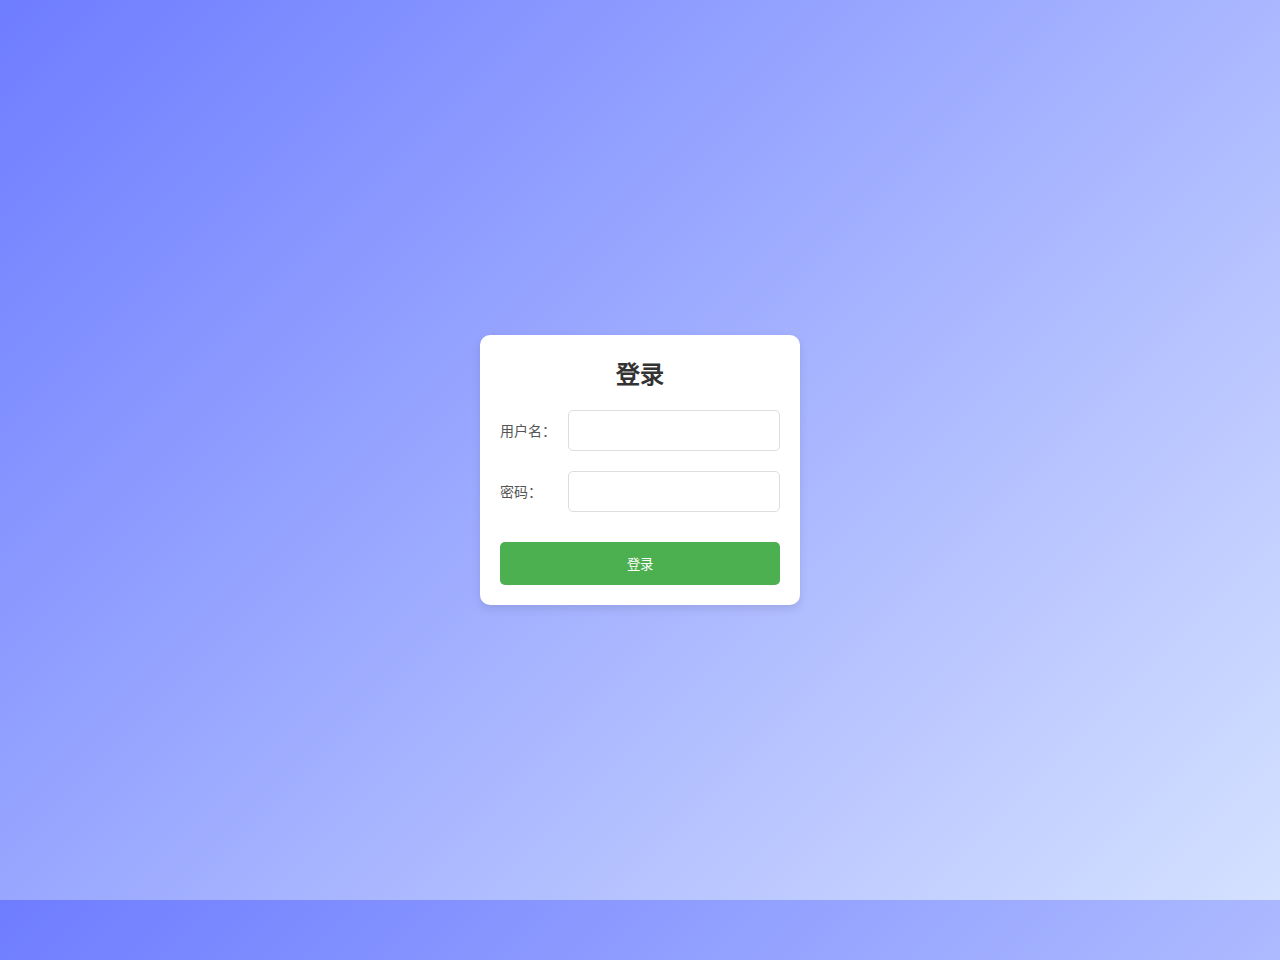
<file: webapp/back/index.html>
<!DOCTYPE html>
<html style="height: 100%;" lang="zh-cn">

<head>
  <meta charset="UTF-8">
  <meta name="viewport" content="width=device-width, initial-scale=1.0">
  <title>后台管理系统</title>
  <style>
    body {
      background: linear-gradient(135deg, #6e7dff, #d5e1ff);
    }
  </style>
  <script type="module" crossorigin src="./assets/index-6cbe4b1a.js"></script>
  <link rel="stylesheet" href="./assets/index-f1bf87de.css">
</head>

<body style="height: 100%;">
  <div id="app"></div>
  
</body>

</html>
</file>
<file: webapp/back/assets/index-f1bf87de.css>
[data-v-f70edef0]{margin:0;padding:0;box-sizing:border-box}.login-page[data-v-f70edef0]{display:flex;justify-content:center;align-items:center;height:91vh}.form-container[data-v-f70edef0]{width:320px;padding:20px;background-color:#fff;border-radius:10px;box-shadow:0 4px 10px #0000001a;text-align:center}h2[data-v-f70edef0]{margin-bottom:20px;font-size:24px;font-weight:600;color:#333}.input-group[data-v-f70edef0]{margin-bottom:20px;display:flex;align-items:center}label[data-v-f70edef0]{font-size:14px;color:#555;width:80px;text-align:left;margin-right:10px}input[data-v-f70edef0]{width:100%;padding:12px;border:1px solid #ddd;border-radius:5px}button[data-v-f70edef0]{width:100%;padding:12px;background-color:#4caf50;color:#fff;border:none;border-radius:5px;margin-top:10px}button[data-v-f70edef0]:hover{background-color:#45a049}.error-message[data-v-f70edef0]{color:red;margin-top:10px;font-size:14px}.home-page[data-v-275dff43]{display:flex;height:80vh}.sidebar[data-v-275dff43]{width:200px;padding:20px;background-color:#f4f4f4;box-shadow:2px 0 5px #0000001a}.sidebar ul[data-v-275dff43]{list-style:none;padding:0}.sidebar li[data-v-275dff43]{padding:10px;cursor:pointer;font-size:16px;transition:background-color .3s ease}.sidebar li.active[data-v-275dff43]{background-color:#ff5722;color:#fff}.sidebar li[data-v-275dff43]:hover{background-color:#f7f7f7}.main-content[data-v-275dff43]{flex:1;padding:20px;box-shadow:0 0 10px #0000001a}.table-container[data-v-275dff43]{height:65vh;overflow-y:auto;margin-top:20px}table[data-v-275dff43]{width:100%;border-collapse:collapse}thead tr[data-v-275dff43]{position:sticky;top:0;background-color:#f7f7f7;z-index:1}th[data-v-275dff43],td[data-v-275dff43]{padding:12px;text-align:left;border-bottom:1px solid #ddd}th[data-v-275dff43]{background-color:#f7f7f7}button[data-v-275dff43]{padding:6px 12px;margin-right:5px;background-color:#ff5722;color:#fff;border:none;border-radius:5px;cursor:pointer;transition:background-color .3s ease}button[data-v-275dff43]:hover{background-color:#e64a19}.loading[data-v-275dff43]{text-align:center;font-size:18px;color:#888}.preview-overlay[data-v-275dff43]{position:fixed;top:0;left:0;width:100vw;height:100vh;background:rgba(0,0,0,.8);display:flex;justify-content:center;align-items:center;z-index:999}.preview-content img[data-v-275dff43]{max-width:90vw;max-height:90vh;object-fit:contain}#app{font-family:Avenir,Helvetica,Arial,sans-serif;-webkit-font-smoothing:antialiased;-moz-osx-font-smoothing:grayscale;text-align:center;color:#2c3e50;margin-top:60px}
</file>
